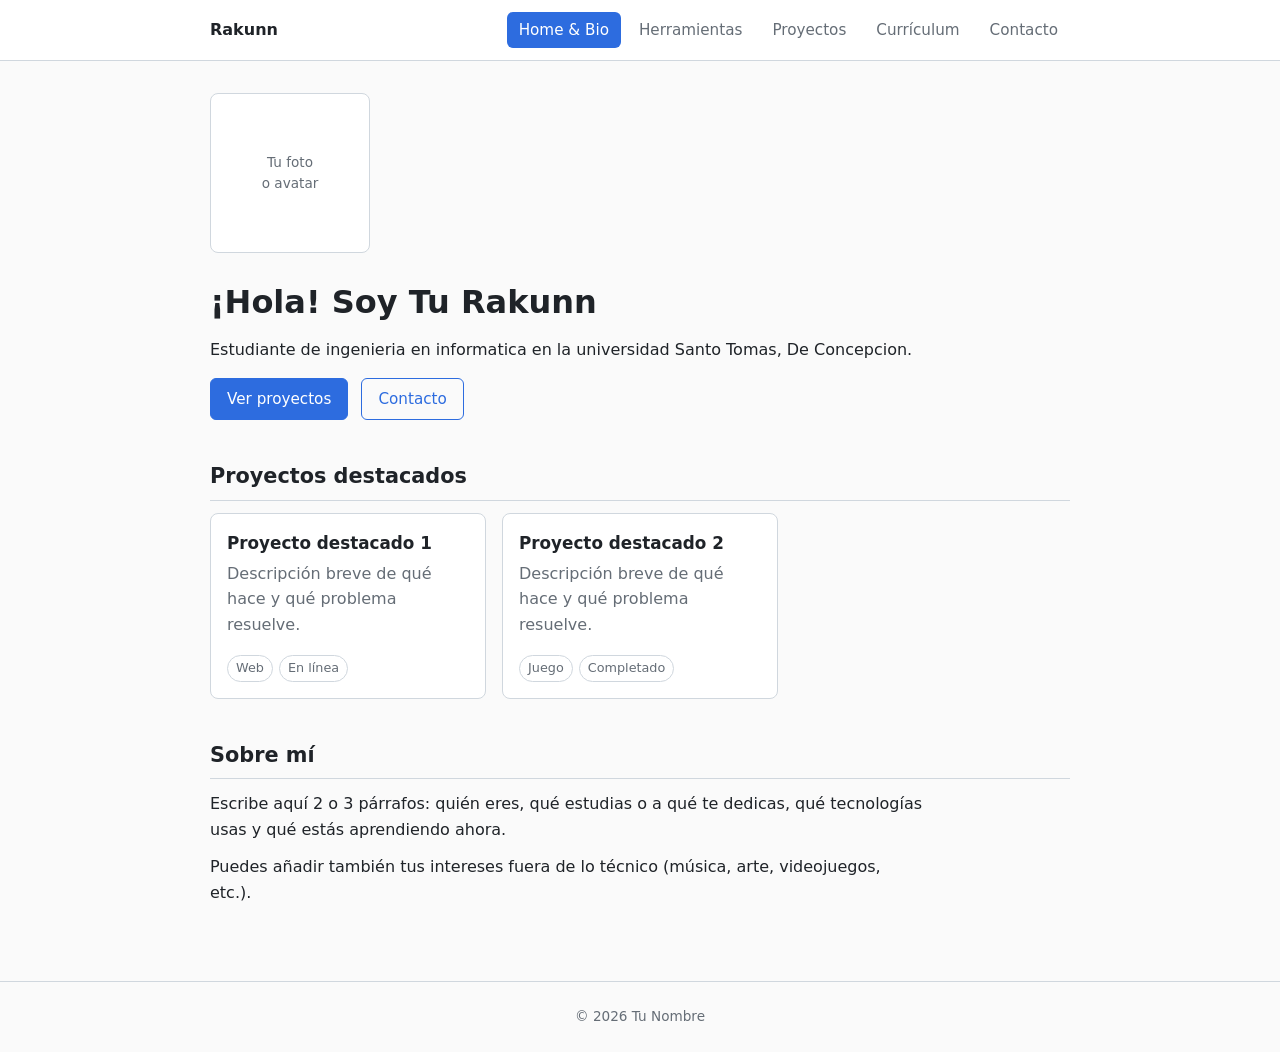
<file: index.html>
<!DOCTYPE html>
<html lang="es">
<head>
  <meta charset="UTF-8">
  <meta name="viewport" content="width=device-width, initial-scale=1">
  <title>Rakunn | Inicio</title>
  <link rel="stylesheet" href="css/style.css">
</head>
<body>

<header>
  <div class="bar">
    <span class="brand">Rakunn</span>
    <nav>
      <a href="index.html" class="active">Home &amp; Bio</a>
      <a href="herramientas.html">Herramientas</a>
      <a href="proyectos.html">Proyectos</a>
      <a href="curriculum.html">Currículum</a>
      <a href="contacto.html">Contacto</a>
    </nav>
  </div>
</header>

<main>
  <div class="hero">
    <div class="avatar">Tu foto<br>o avatar</div>
    <div>
      <h1>¡Hola! Soy Tu Rakunn</h1>
      <p>Estudiante de ingenieria  en informatica en la universidad Santo Tomas, De Concepcion.</p>
      <a class="btn primary" href="proyectos.html">Ver proyectos</a>
      <a class="btn" href="contacto.html">Contacto</a>
    </div>
  </div>

  <h2>Proyectos destacados</h2>
  <div class="grid">
    <div class="card">
      <h3>Proyecto destacado 1</h3>
      <p class="muted">Descripción breve de qué hace y qué problema resuelve.</p>
      <span class="tag">Web</span><span class="tag">En línea</span>
    </div>
    <div class="card">
      <h3>Proyecto destacado 2</h3>
      <p class="muted">Descripción breve de qué hace y qué problema resuelve.</p>
      <span class="tag">Juego</span><span class="tag">Completado</span>
    </div>
  </div>

  <h2>Sobre mí</h2>
  <p>Escribe aquí 2 o 3 párrafos: quién eres, qué estudias o a qué te dedicas, qué tecnologías usas y qué estás aprendiendo ahora.</p>
  <p>Puedes añadir también tus intereses fuera de lo técnico (música, arte, videojuegos, etc.).</p>
</main>

<footer>© 2026 Tu Nombre</footer>

</body>
</html>
</file>
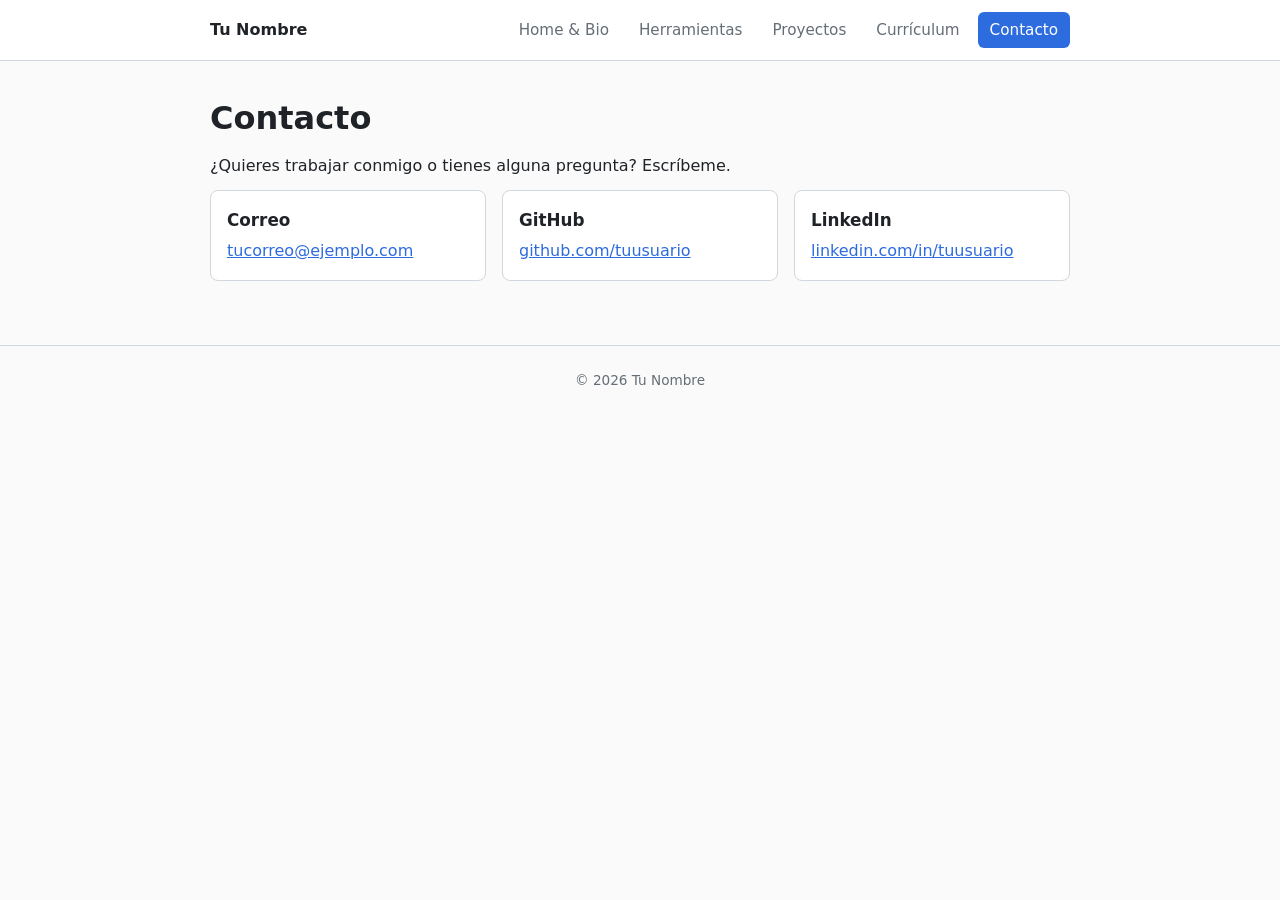
<file: contacto.html>
<!DOCTYPE html>
<html lang="es">
<head>
  <meta charset="UTF-8">
  <meta name="viewport" content="width=device-width, initial-scale=1">
  <title>Tu Nombre | Contacto</title>
  <link rel="stylesheet" href="css/style.css">
</head>
<body>

<header>
  <div class="bar">
    <span class="brand">Tu Nombre</span>
    <nav>
      <a href="index.html">Home &amp; Bio</a>
      <a href="herramientas.html">Herramientas</a>
      <a href="proyectos.html">Proyectos</a>
      <a href="curriculum.html">Currículum</a>
      <a href="contacto.html" class="active">Contacto</a>
    </nav>
  </div>
</header>

<main>
  <h1>Contacto</h1>
  <p>¿Quieres trabajar conmigo o tienes alguna pregunta? Escríbeme.</p>
  <div class="grid">
    <div class="card"><h3>Correo</h3><a href="mailto:tucorreo@ejemplo.com">tucorreo@ejemplo.com</a></div>
    <div class="card"><h3>GitHub</h3><a href="https://github.com/tuusuario">github.com/tuusuario</a></div>
    <div class="card"><h3>LinkedIn</h3><a href="#">linkedin.com/in/tuusuario</a></div>
  </div>
</main>

<footer>© 2026 Tu Nombre</footer>

</body>
</html>
</file>
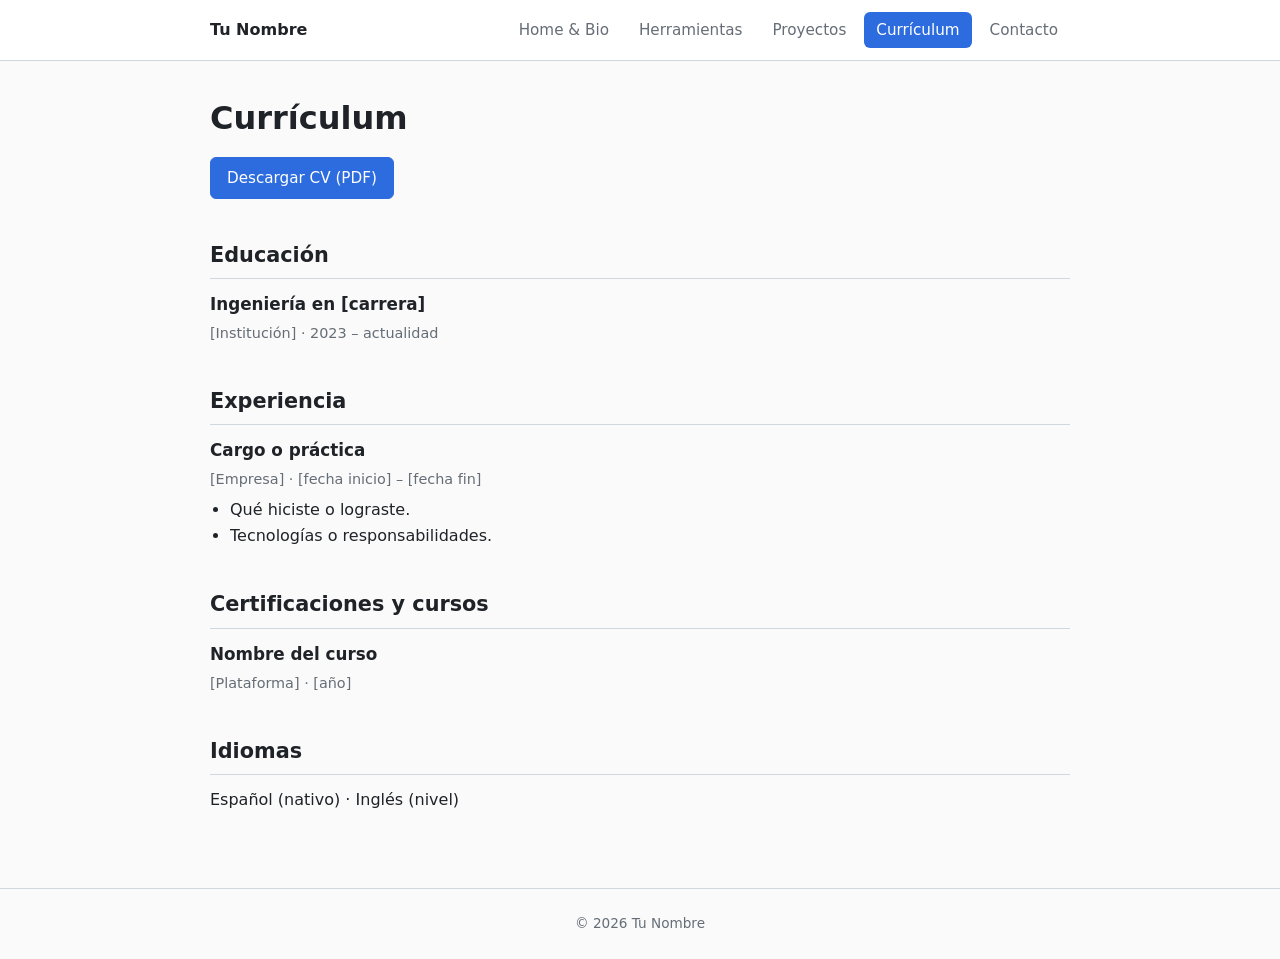
<file: curriculum.html>
<!DOCTYPE html>
<html lang="es">
<head>
  <meta charset="UTF-8">
  <meta name="viewport" content="width=device-width, initial-scale=1">
  <title>Tu Nombre | Currículum</title>
  <link rel="stylesheet" href="css/style.css">
</head>
<body>

<header>
  <div class="bar">
    <span class="brand">Tu Nombre</span>
    <nav>
      <a href="index.html">Home &amp; Bio</a>
      <a href="herramientas.html">Herramientas</a>
      <a href="proyectos.html">Proyectos</a>
      <a href="curriculum.html" class="active">Currículum</a>
      <a href="contacto.html">Contacto</a>
    </nav>
  </div>
</header>

<main>
  <h1>Currículum</h1>
  <p><a class="btn primary" href="#">Descargar CV (PDF)</a></p>

  <h2>Educación</h2>
  <div class="entry">
    <h3>Ingeniería en [carrera]</h3>
    <div class="when">[Institución] · 2023 – actualidad</div>
  </div>

  <h2>Experiencia</h2>
  <div class="entry">
    <h3>Cargo o práctica</h3>
    <div class="when">[Empresa] · [fecha inicio] – [fecha fin]</div>
    <ul>
      <li>Qué hiciste o lograste.</li>
      <li>Tecnologías o responsabilidades.</li>
    </ul>
  </div>

  <h2>Certificaciones y cursos</h2>
  <div class="entry">
    <h3>Nombre del curso</h3>
    <div class="when">[Plataforma] · [año]</div>
  </div>

  <h2>Idiomas</h2>
  <p>Español (nativo) · Inglés (nivel)</p>
</main>

<footer>© 2026 Tu Nombre</footer>

</body>
</html>
</file>
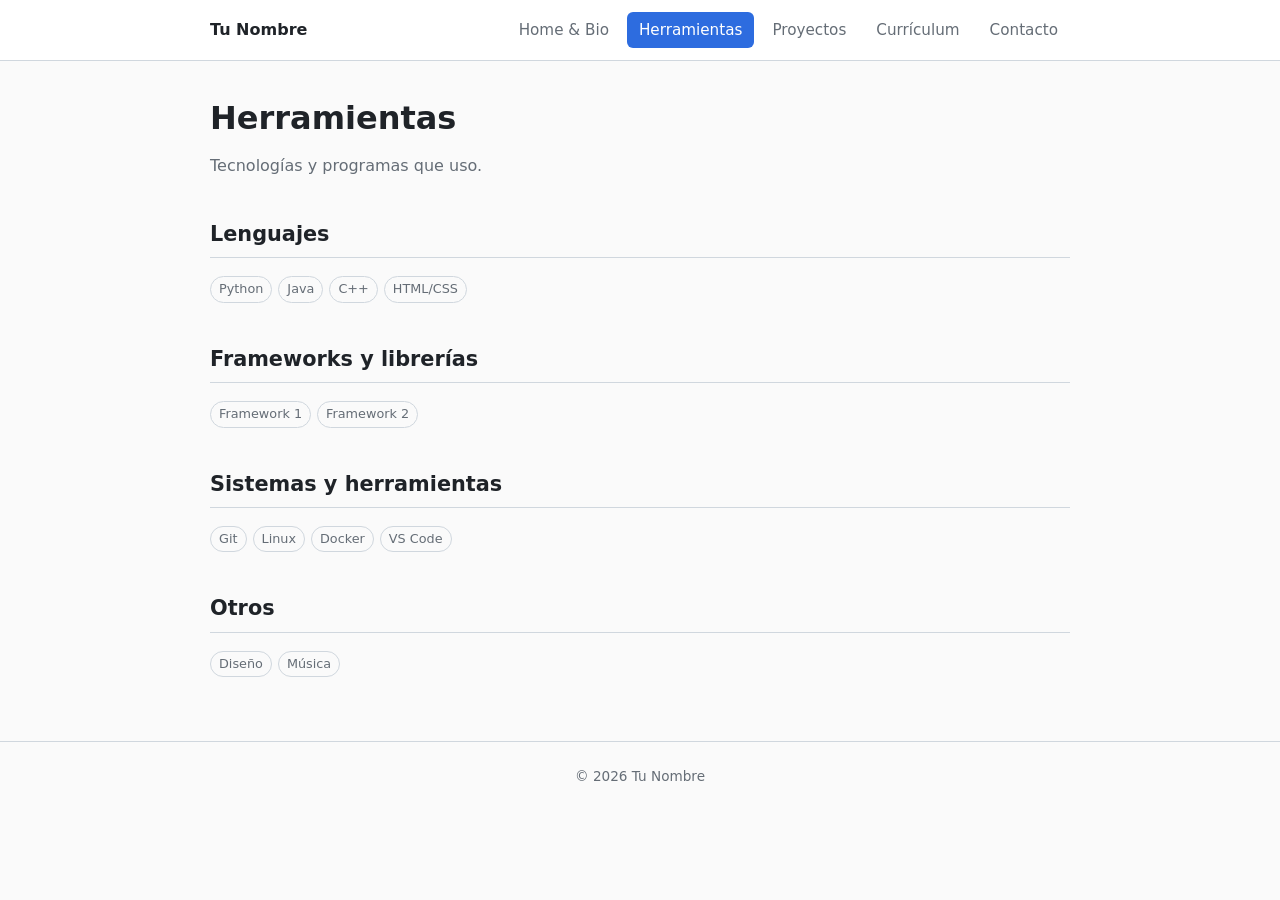
<file: herramientas.html>
<!DOCTYPE html>
<html lang="es">
<head>
  <meta charset="UTF-8">
  <meta name="viewport" content="width=device-width, initial-scale=1">
  <title>Tu Nombre | Herramientas</title>
  <link rel="stylesheet" href="css/style.css">
</head>
<body>

<header>
  <div class="bar">
    <span class="brand">Tu Nombre</span>
    <nav>
      <a href="index.html">Home &amp; Bio</a>
      <a href="herramientas.html" class="active">Herramientas</a>
      <a href="proyectos.html">Proyectos</a>
      <a href="curriculum.html">Currículum</a>
      <a href="contacto.html">Contacto</a>
    </nav>
  </div>
</header>

<main>
  <h1>Herramientas</h1>
  <p class="muted">Tecnologías y programas que uso.</p>

  <h2>Lenguajes</h2>
  <span class="tag">Python</span><span class="tag">Java</span><span class="tag">C++</span><span class="tag">HTML/CSS</span>

  <h2>Frameworks y librerías</h2>
  <span class="tag">Framework 1</span><span class="tag">Framework 2</span>

  <h2>Sistemas y herramientas</h2>
  <span class="tag">Git</span><span class="tag">Linux</span><span class="tag">Docker</span><span class="tag">VS Code</span>

  <h2>Otros</h2>
  <span class="tag">Diseño</span><span class="tag">Música</span>
</main>

<footer>© 2026 Tu Nombre</footer>

</body>
</html>
</file>
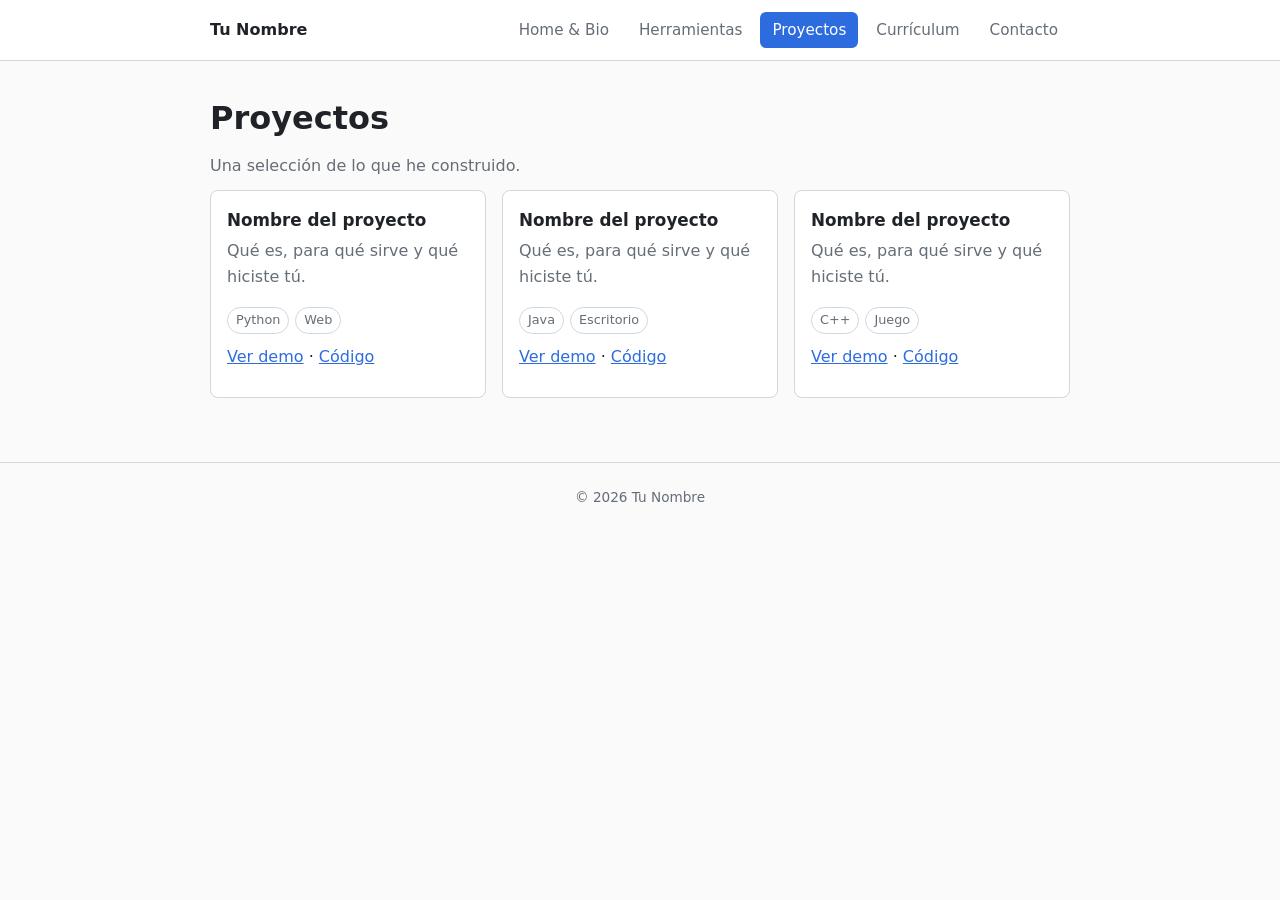
<file: proyectos.html>
<!DOCTYPE html>
<html lang="es">
<head>
  <meta charset="UTF-8">
  <meta name="viewport" content="width=device-width, initial-scale=1">
  <title>Tu Nombre | Proyectos</title>
  <link rel="stylesheet" href="css/style.css">
</head>
<body>

<header>
  <div class="bar">
    <span class="brand">Tu Nombre</span>
    <nav>
      <a href="index.html">Home &amp; Bio</a>
      <a href="herramientas.html">Herramientas</a>
      <a href="proyectos.html" class="active">Proyectos</a>
      <a href="curriculum.html">Currículum</a>
      <a href="contacto.html">Contacto</a>
    </nav>
  </div>
</header>

<main>
  <h1>Proyectos</h1>
  <p class="muted">Una selección de lo que he construido.</p>
  <div class="grid">
    <div class="card">
      <h3>Nombre del proyecto</h3>
      <p class="muted">Qué es, para qué sirve y qué hiciste tú.</p>
      <span class="tag">Python</span><span class="tag">Web</span>
      <p style="margin-top:10px"><a href="#">Ver demo</a> · <a href="#">Código</a></p>
    </div>
    <div class="card">
      <h3>Nombre del proyecto</h3>
      <p class="muted">Qué es, para qué sirve y qué hiciste tú.</p>
      <span class="tag">Java</span><span class="tag">Escritorio</span>
      <p style="margin-top:10px"><a href="#">Ver demo</a> · <a href="#">Código</a></p>
    </div>
    <div class="card">
      <h3>Nombre del proyecto</h3>
      <p class="muted">Qué es, para qué sirve y qué hiciste tú.</p>
      <span class="tag">C++</span><span class="tag">Juego</span>
      <p style="margin-top:10px"><a href="#">Ver demo</a> · <a href="#">Código</a></p>
    </div>
  </div>
</main>

<footer>© 2026 Tu Nombre</footer>

</body>
</html>
</file>
<file: css/style.css>
:root {
  --bg: #fafafa; --surface: #ffffff; --text: #1f2328; --muted: #656d76;
  --line: #d0d7de; --accent: #2d6cdf; --accent-text: #ffffff;
}
@media (prefers-color-scheme: dark) {
  :root {
    --bg: #14171a; --surface: #1c2024; --text: #e6e8ea; --muted: #9aa3ab;
    --line: #30363d; --accent: #5b9bff; --accent-text: #0b1220;
  }
}
* { box-sizing: border-box; }
body { margin: 0; font-family: system-ui, -apple-system, "Segoe UI", sans-serif; background: var(--bg); color: var(--text); line-height: 1.6; }
header { border-bottom: 1px solid var(--line); background: var(--surface); position: sticky; top: 0; z-index: 5; }
.bar { max-width: 900px; margin: 0 auto; padding: 12px 20px; display: flex; flex-wrap: wrap; gap: 12px; align-items: center; justify-content: space-between; }
.brand { font-weight: 700; }
nav { display: flex; flex-wrap: wrap; gap: 6px; }
nav a { padding: 6px 12px; border-radius: 6px; color: var(--muted); text-decoration: none; font-size: 0.95rem; }
nav a:hover { color: var(--text); }
nav a.active { background: var(--accent); color: var(--accent-text); }
main { max-width: 900px; margin: 0 auto; padding: 32px 20px 64px; }
h1 { font-size: 2rem; margin: 0 0 8px; }
h2 { font-size: 1.3rem; margin: 40px 0 12px; padding-bottom: 6px; border-bottom: 1px solid var(--line); }
h3 { margin: 0 0 4px; font-size: 1.05rem; }
p { margin: 0 0 12px; max-width: 70ch; }
.muted { color: var(--muted); }
.hero { display: flex; flex-wrap: wrap; gap: 24px; align-items: center; }
.avatar { width: 160px; height: 160px; border-radius: 8px; border: 1px solid var(--line); background: var(--surface); display: grid; place-items: center; color: var(--muted); font-size: 0.85rem; text-align: center; flex-shrink: 0; }
.btn { display: inline-block; padding: 8px 16px; border-radius: 6px; border: 1px solid var(--accent); text-decoration: none; font-size: 0.95rem; margin: 4px 8px 0 0; color: var(--accent); }
.btn.primary { background: var(--accent); color: var(--accent-text); }
.grid { display: grid; grid-template-columns: repeat(auto-fill, minmax(260px, 1fr)); gap: 16px; }
.card { background: var(--surface); border: 1px solid var(--line); border-radius: 8px; padding: 16px; }
.tag { display: inline-block; font-size: 0.8rem; padding: 2px 8px; border: 1px solid var(--line); border-radius: 999px; margin: 6px 6px 0 0; color: var(--muted); }
.entry { margin-bottom: 20px; }
.entry .when { font-size: 0.9rem; color: var(--muted); }
ul { padding-left: 20px; margin: 6px 0 0; }
a { color: var(--accent); }
a:focus-visible, .btn:focus-visible { outline: 2px solid var(--accent); outline-offset: 2px; }
footer { text-align: center; color: var(--muted); font-size: 0.85rem; padding: 24px; border-top: 1px solid var(--line); }
</file>
